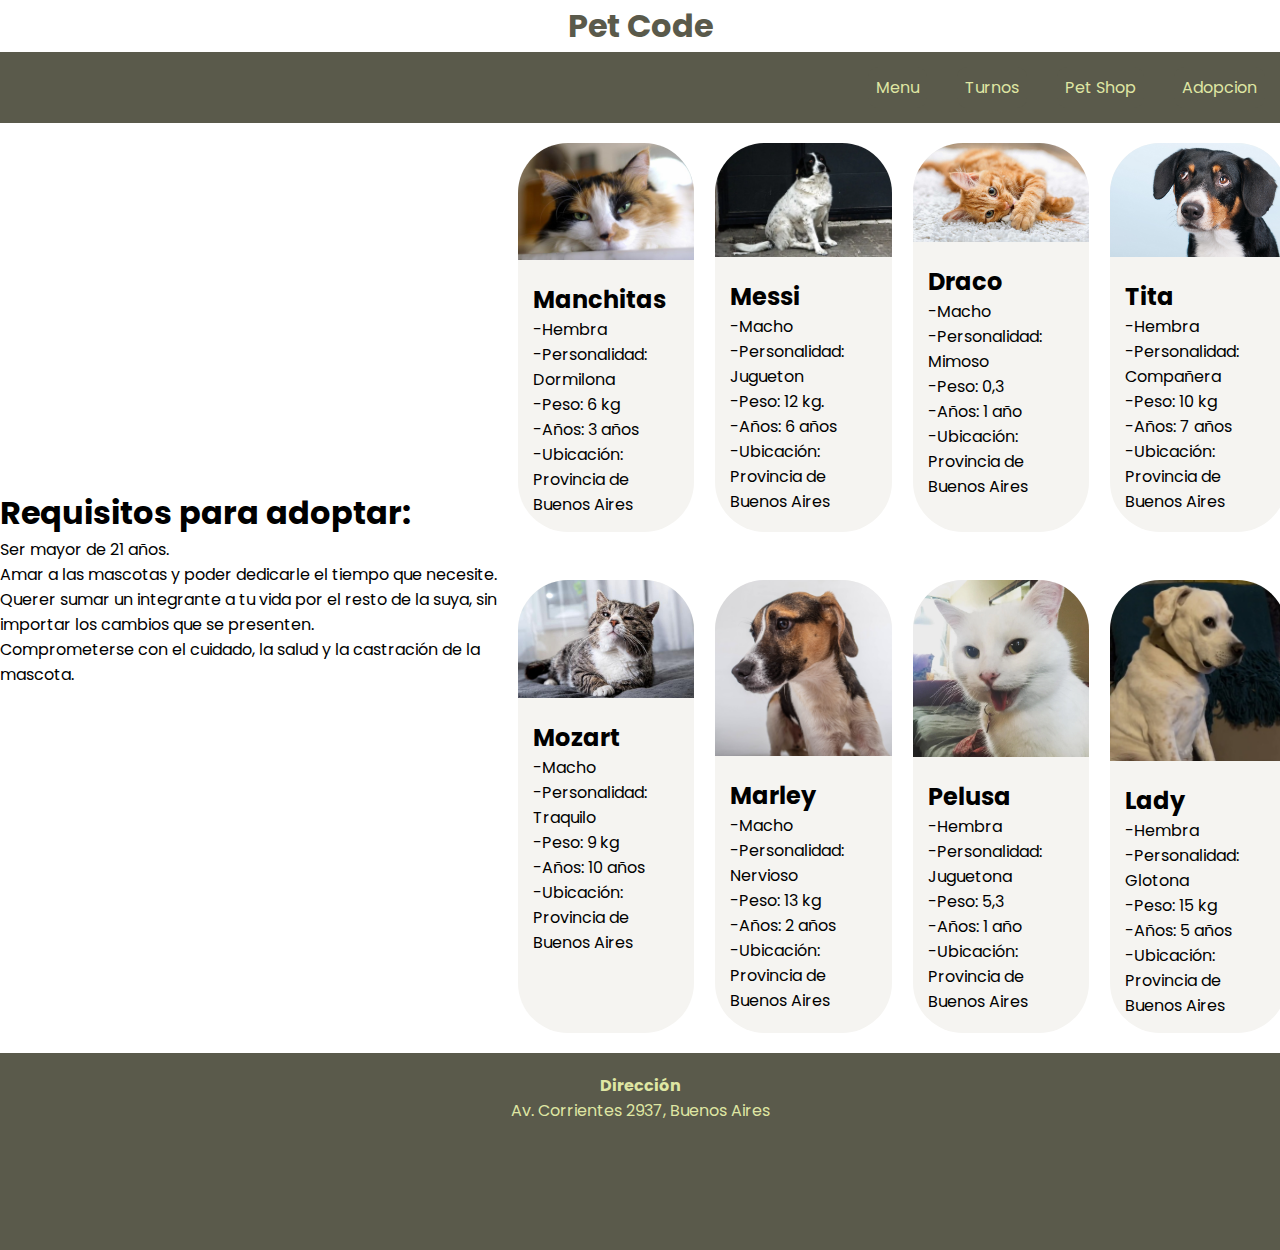
<file: Adopcion.html>
<!DOCTYPE html>
<html lang="es">

<head>
    <meta charset="UTF-8">
    <meta http-equiv="X-UA-Compatible" content="IE=edge">
    <meta name="viewport" content="width=device-width, initial-scale=1.0">
    <link rel="preconnect" href="https://fonts.googleapis.com">
    <link rel="preconnect" href="https://fonts.gstatic.com" crossorigin>
    <link href="https://fonts.googleapis.com/css2?family=Poppins:wght@200&display=swap" rel="stylesheet">
    <link rel="stylesheet" href="./estilo/estilo.css">
    <title>Pet Code</title>
</head>

<body>
    <header>
        <h1>Pet Code</h1>
    </header>

    <nav class="menu">
        <a href="index.html">Menu</a>
        <a href="Turnos.html">Turnos</a>
        <a href="PetShop.html">Pet Shop</a>
        <a href="Adopcion.html">Adopcion</a>
    </nav>

<main>

    <div>
        <h1>Requisitos para adoptar:</h1>
        <ul>
            <li>Ser mayor de 21 años.</li>
            <li>Amar a las mascotas y poder dedicarle el tiempo que necesite.</li>
            <li>Querer sumar un integrante a tu vida por el resto de la suya, sin importar los cambios que se presenten.</li>
            <li>Comprometerse con el cuidado, la salud y la castración de la mascota.</li>
        </ul>
    </div>

    <div class="contenedor">

        <div class="mascota">
            <figure>
                <img src="./fotos/adop/gatatricolor.jpg" alt="">
            </figure>
            <div class="contenido">
                <h2> Manchitas </h2>
            
                    <ul>-Hembra</ul>
                    <ul>-Personalidad: Dormilona</ul>
                    <ul>-Peso: 6 kg</ul>
                    <ul>-Años: 3 años</ul>
                    <ul>-Ubicación: Provincia de Buenos Aires</ul>
            </div>
        </div>
    
        <div class="mascota">
            <figure>
                <img src="./fotos/adop/messi.jpg" alt="">
            </figure>
            <div class="contenido">
                <h2> Messi </h2>
            
                    <ul>-Macho</ul>
                    <ul>-Personalidad: Jugueton</ul>
                    <ul>-Peso: 12 kg.</ul>
                    <ul>-Años: 6 años</ul>
                    <ul>-Ubicación: Provincia de Buenos Aires</ul>
            </div>
        </div>
    
        <div class="mascota">
            <figure>
                <img src="./fotos/adop/gatonaranja.jpg" alt="">
            </figure>
            <div class="contenido">
                <h2> Draco </h2>
            
                    <ul>-Macho</ul>
                    <ul>-Personalidad: Mimoso</ul>
                    <ul>-Peso: 0,3</ul>
                    <ul>-Años: 1 año</ul>
                    <ul>-Ubicación: Provincia de Buenos Aires</ul>
            </div>
        </div>
    
        <div class="mascota">
            <figure>
                <img src="./fotos/adop/daemon.jpg" alt="">
            </figure>
            <div class="contenido">
                <h2> Tita </h2>
            
                    <ul>-Hembra</ul>
                    <ul>-Personalidad: Compañera</ul>
                    <ul>-Peso: 10 kg</ul>
                    <ul>-Años: 7 años</ul>
                    <ul>-Ubicación: Provincia de Buenos Aires</ul>
            </div>
        </div>
    
        <div class="mascota">
            <figure>
                <img src="./fotos/adop/gatoadulto.jpg" alt="">
            </figure>
            <div class="contenido">
                <h2> Mozart </h2>
            
                    <ul>-Macho</ul>
                    <ul>-Personalidad: Traquilo</ul>
                    <ul>-Peso: 9 kg</ul>
                    <ul>-Años: 10 años</ul>
                    <ul>-Ubicación: Provincia de Buenos Aires</ul>
            </div>
        </div>
    
        <div class="mascota">
            <figure>
                <img src="./fotos/adop/marley.png" alt="">
            </figure>
            <div class="contenido">
                <h2> Marley </h2>
            
                    <ul>-Macho</ul>
                    <ul>-Personalidad: Nervioso</ul>
                    <ul>-Peso: 13 kg</ul>
                    <ul>-Años: 2 años</ul>
                    <ul>-Ubicación: Provincia de Buenos Aires</ul>
            </div>
        </div>
    
        <div class="mascota">
            <figure>
                <img src="./fotos/adop/funny.jpg" alt="">
            </figure>
            <div class="contenido">
                <h2> Pelusa </h2>
            
                    <ul>-Hembra</ul>
                    <ul>-Personalidad: Juguetona</ul>
                    <ul>-Peso: 5,3</ul>
                    <ul>-Años: 1 año</ul>
                    <ul>-Ubicación: Provincia de Buenos Aires</ul>
            </div>
        </div>
    
        <div class="mascota">
            <figure>
                <img src="./fotos/adop/blanca.jpg" alt="">
            </figure>
            <div class="contenido">
                <h2> Lady </h2>
            
                    <ul>-Hembra</ul>
                    <ul>-Personalidad: Glotona</ul>
                    <ul>-Peso: 15 kg</ul>
                    <ul>-Años: 5 años</ul>
                    <ul>-Ubicación: Provincia de Buenos Aires</ul>
            </div>
        </div>
    </div>

    </main>

    <footer>
        <nav class="mapacuadro">
            <h4>Dirección</h4>
            <p>Av. Corrientes 2937, Buenos Aires</p>
            <iframe
                src="https://www.google.com/maps/embed?pb=!1m18!1m12!1m3!1d488.168473131593!2d-58.40747904803529!3d-34.60433971098559!2m3!1f0!2f0!3f0!3m2!1i1024!2i768!4f13.1!3m3!1m2!1s0x95bcca8d48d408d5%3A0xd837a6cfdaa8f596!2sAv.%20Corrientes%202937%2C%20C1193%20AAB%2C%20Buenos%20Aires!5e0!3m2!1ses-419!2sar!4v1664846753253!5m2!1ses-419!2sar"
                width="700" height="100" style="border:0;" allowfullscreen="" loading="lazy"
                referrerpolicy="no-referrer-when-downgrade">
            </iframe>
        </nav>
    </footer>

</body>

</html>
</file>
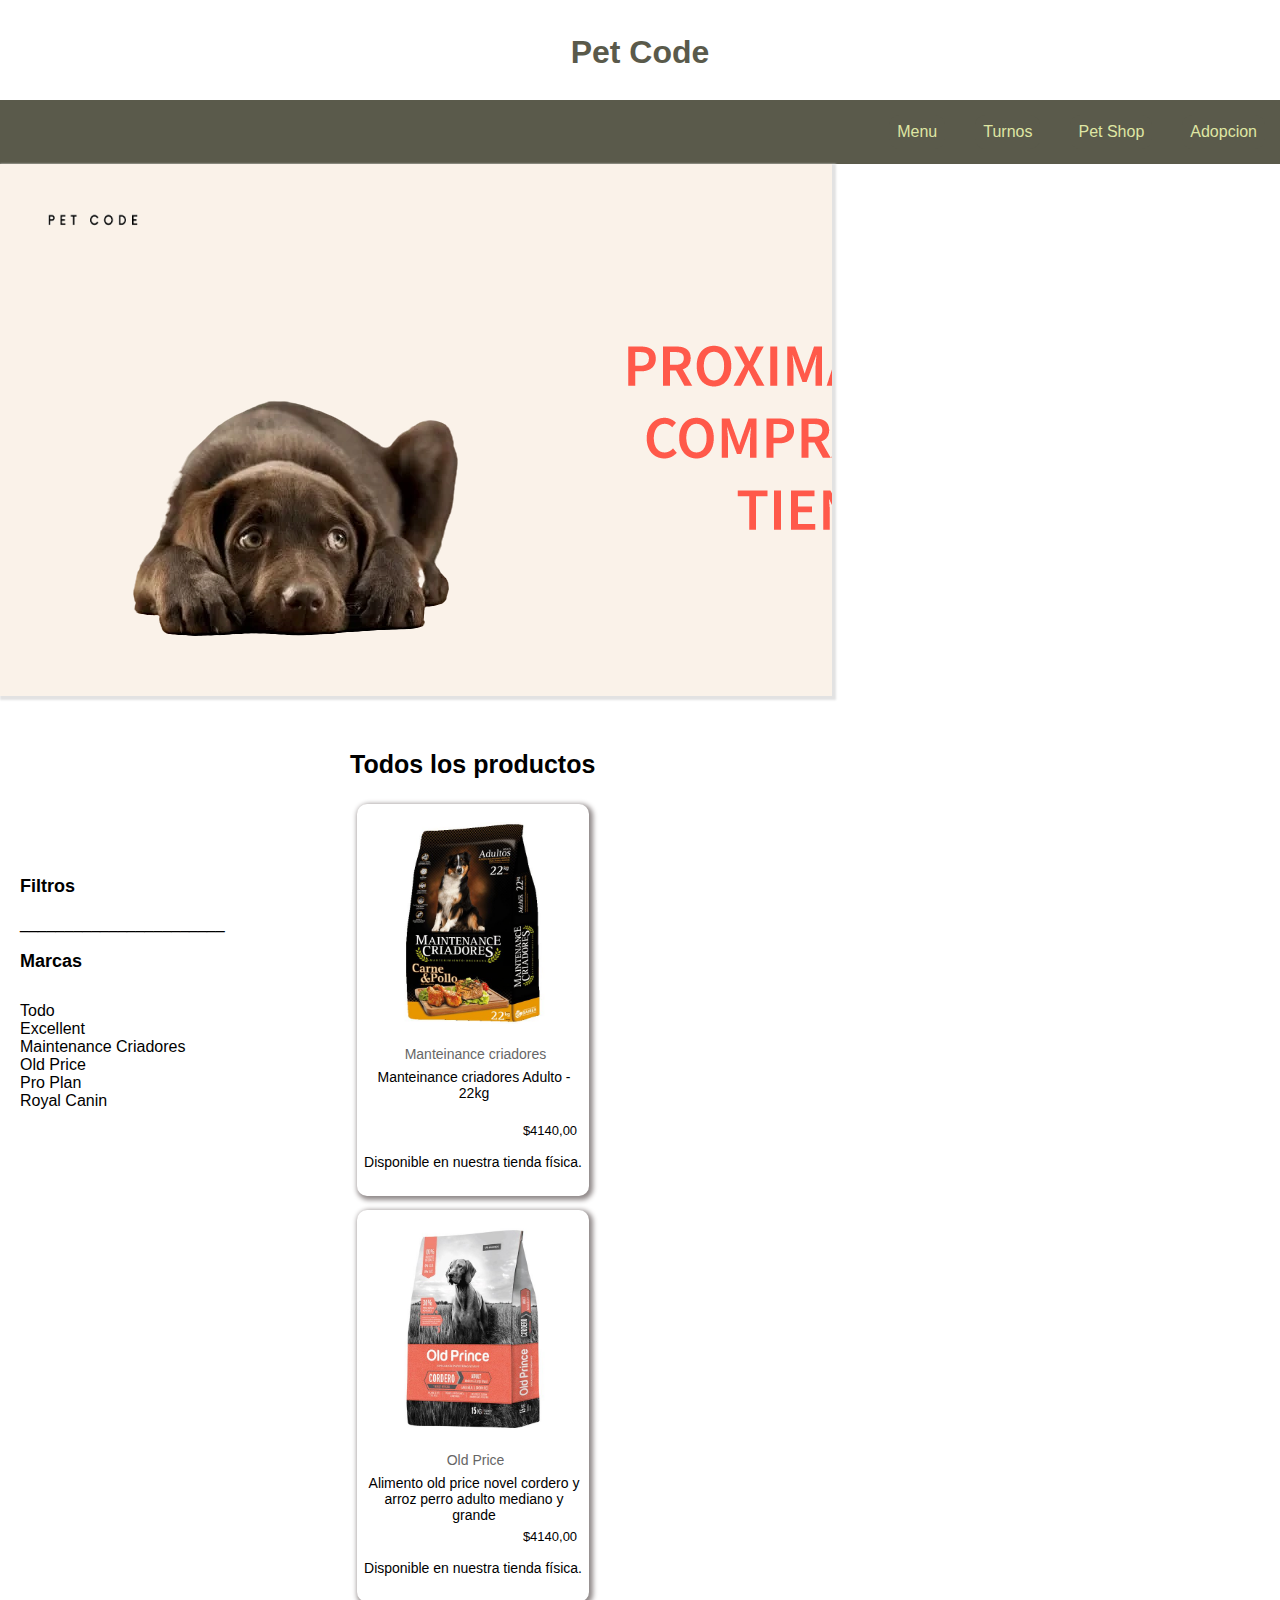
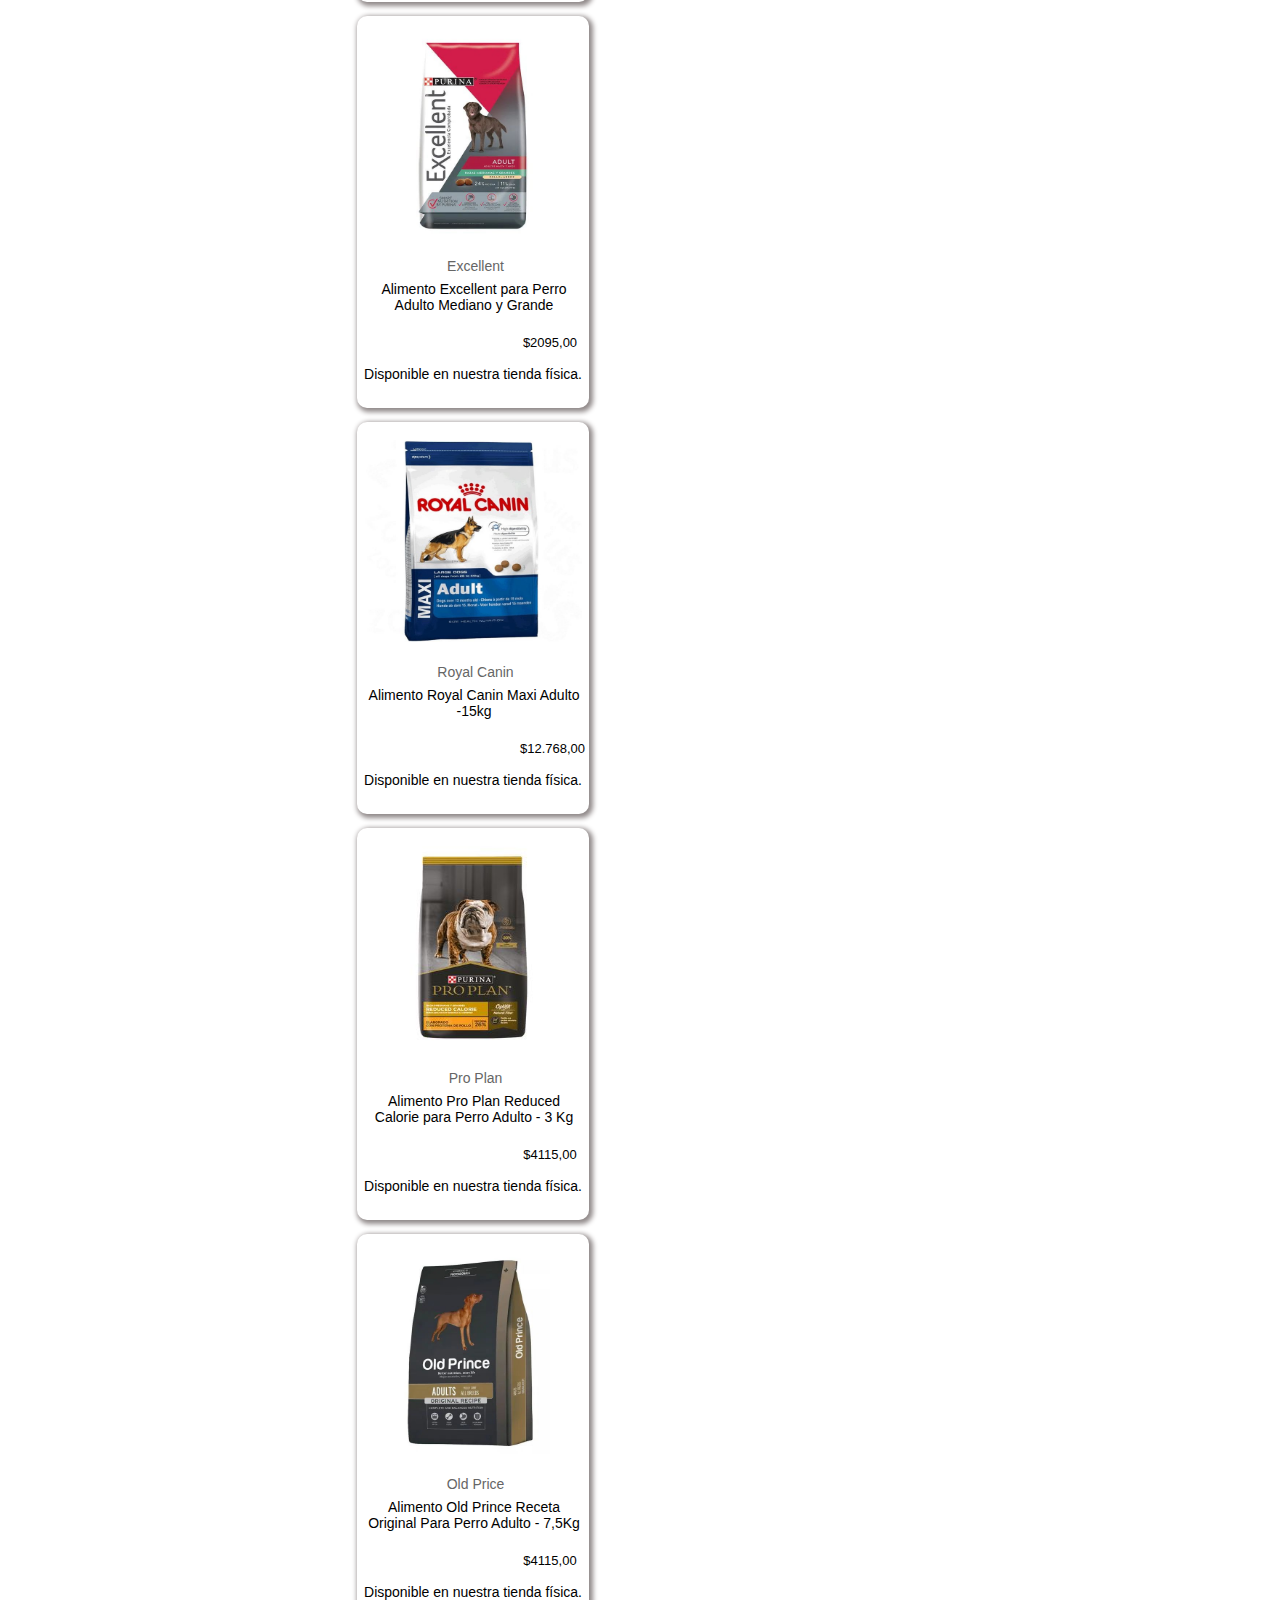
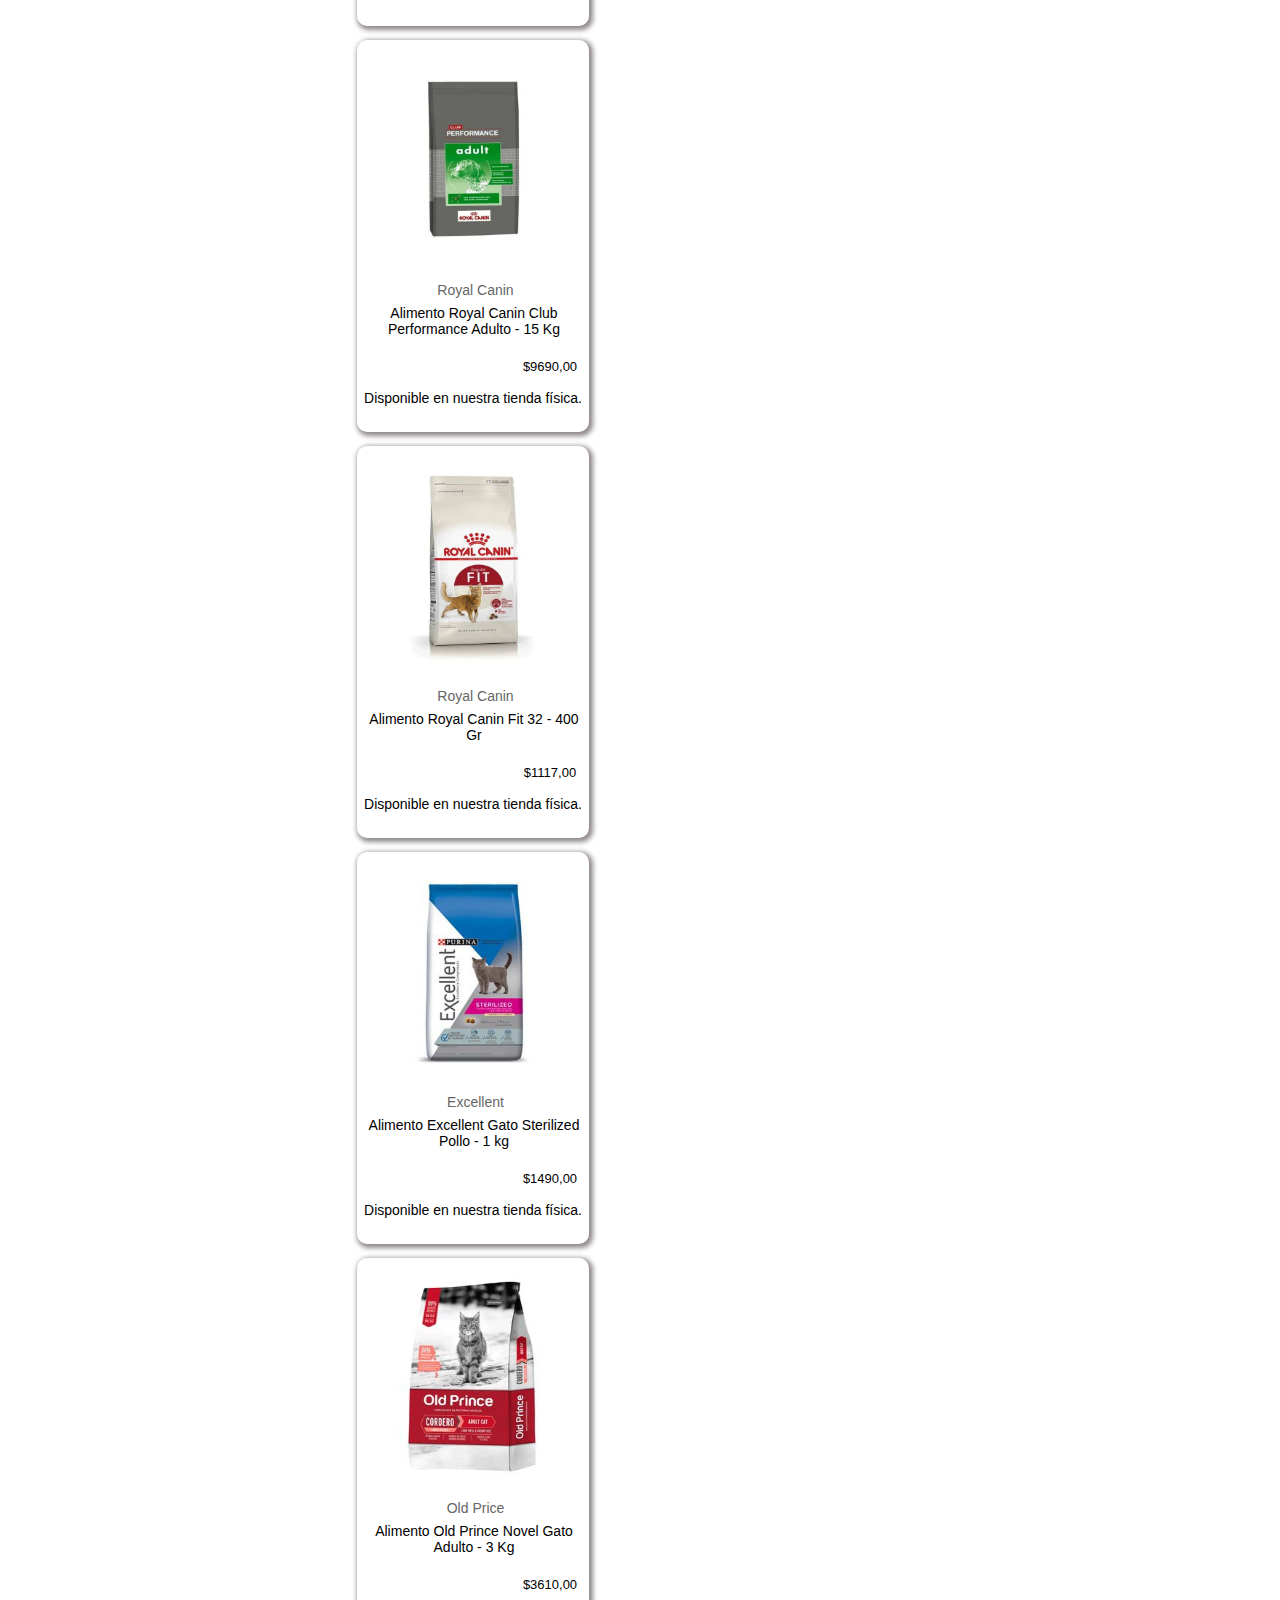
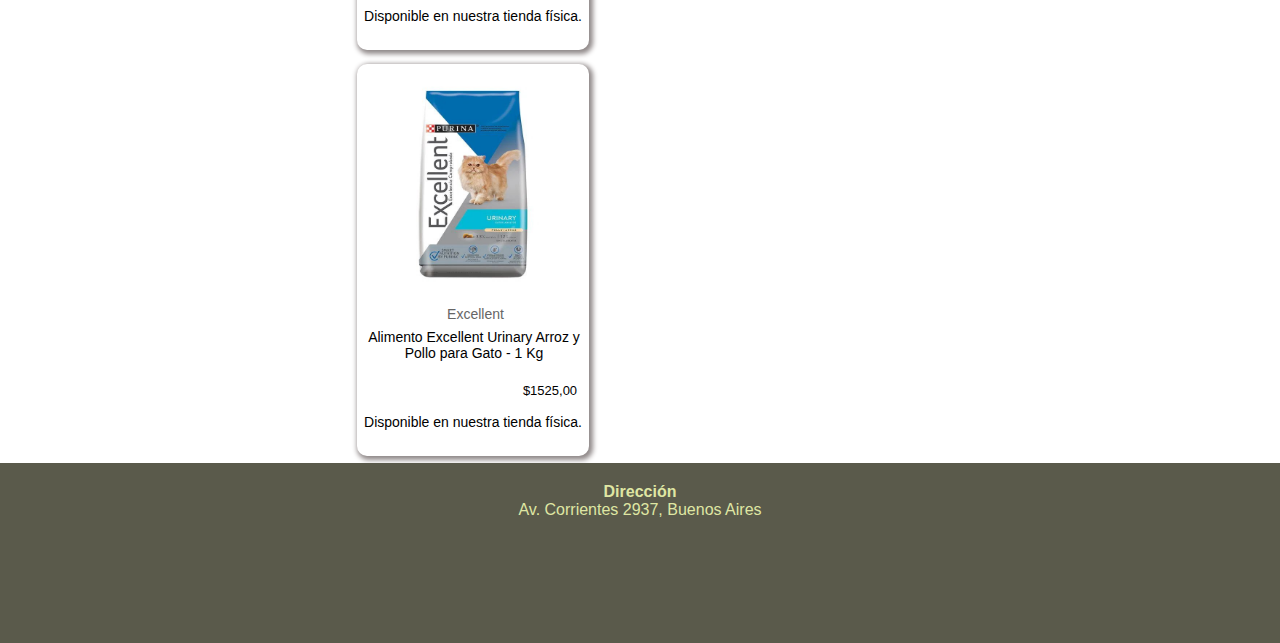
<file: PetShop.html>
<!DOCTYPE html>
<!DOCTYPE html>
<html lang="es">

<head>
    <meta charset="UTF-8">
    <meta http-equiv="X-UA-Compatible" content="IE=edge">
    <meta name="viewport" content="width=device-width, initial-scale=1.0">
    <link rel="shortcut icon" href="./imagenes/Logo PetCode.png" type="image/x-icon">
    <link rel="stylesheet" href="./estilo/estilo.css">
    <script src="./js/jquery-3.6.1.js"></script>
    <script type="text/javascript" src="./js/main.js"></script>
    
    <title>PetShop</title>
</head>

<body id="index-grid">
    <header>
        <h1>Pet Code</h1>
    </header>

    <nav class="menu">
        <a href="index.html">Menu</a>
        <a href="Turnos.html">Turnos</a>
        <a href="PetShop.html">Pet Shop</a>
        <a href="Adopcion.html">Adopcion</a>
    </nav>
    <article>
        <div class="cajacarruselpet" id="cajacarrusel">
            <div class="carruselpet">
                <ul>
                    <li><img src="./fotos/petshop/banner pet.png" alt="" ></li>
                    <li><img src="./fotos/petshop/banner pet1.png" alt="" ></li>
                </ul>
            </div>
    </div>
        <div class="contenedorfiltro" id="contenedorfiltro">
                <p class="filtroP">Filtros</p>
                <br>
                <p>_______________________</p>
                <br>
                <p class="filtroP">Marcas</p>
            <div class="filtros">                
                <div class="category_list">
                    <a href="#" class="category-item" category="all">Todo</a>
                    <a href="#" class="category-item" category="Excellent">Excellent </a>
                    <a href="#" class="category-item" category="ManteinanceCriadores">Maintenance Criadores </a>
                    <a href="#" class="category-item" category="OldPrice">Old Price </a>
                    <a href="#" class="category-item" category="ProPlan">Pro Plan </a>
                    <a href="#" class="category-item" category="RoyalCanin">Royal Canin </a>
                </div>
            </div>
        </div>

            <h2 class="todoslosproductos">Todos los productos</h2>
            <br>
        <div class="secciónalimentos" id="secciónalimentos">
            <div class="divrecuadro1">
                <div class="product-item" category="ManteinanceCriadores">
                    <br>
                    <img class="Maintenance" src="./fotos/petshop/PHOTO-2022-09-08-15-39-25 2.jpg" width="218px" height="202px"/>
                    <br>
                    <br>
                    <div class="cajamarca">
                        <p class="marca">Manteinance criadores</p>
                    </div>
                    <div class="cajadescripción">
                        <p class="descripcion">Manteinance criadores Adulto - 22kg</p>
                    </div>
                    <div class="cajaprecio">
                    <p class="precio">$4140,00</p>
                    </div>
                    <div class="btn-center">
                        <p class="disponibilidad">Disponible en nuestra tienda física.</p>
                    </div>
                </div>
                <div class="product-item" category="OldPrice">
                    <br>
                    <img class="Old Price" src="./fotos/petshop/PHOTO-2022-09-08-15-39-25.jpg" width="218px" height="202px"/>
                    <br>
                    <br>
                    <div class="cajamarca">
                        <p class="marca">Old Price</p>
                    </div>
                    
                    <div class="cajadescripción">
                        <p class="descripcion">Alimento old price novel cordero y arroz perro adulto mediano y grande</p>
                    </div>
                    <div class="cajaprecio">
                        <p class="precio">$4140,00</p>
                    </div>
                    
                    <div class="btn-center">
                        <p class="disponibilidad">Disponible en nuestra tienda física.</p>
                    </div>
                </div>
                <div class="product-item" category="Excellent">
                    <br>
                    <img class="Excellent" src="./fotos/petshop/PHOTO-2022-09-08-15-39-26 2.jpg" width="218px" height="202px"/>
                    <br>
                    <br>
                    <div class="cajamarca">
                        <p class="marca">Excellent</p>
                    </div>
                    
                    <div class="cajadescripción">
                        <p class="descripcion">Alimento Excellent para Perro Adulto Mediano y Grande</p>
                    </div>
                    <div class="cajaprecio">
                    <p class="precio">$2095,00</p>
                    </div>
                    <div class="btn-center">
                        <p class="disponibilidad">Disponible en nuestra tienda física.</p>
                    </div>
                </div>
                <div class="product-item" category="RoyalCanin">
                    <br>
                    <img class="RoyalCanin" src="./fotos/petshop/PHOTO-2022-09-08-15-39-26.jpg" width="218px" height="202px"/>
                    <br>
                    <br>
                    <div class="cajamarca">
                        <p class="marca">Royal Canin</p>
                    </div>
                    
                    <div class="cajadescripción">
                        <p class="descripcion">Alimento Royal Canin Maxi Adulto -15kg</p>
                    </div>
                    <div class="cajaprecio">
                    <p class="precio">$12.768,00</p>
                    </div>
                    <div class="btn-center">
                        <p class="disponibilidad">Disponible en nuestra tienda física.</p>
                    </div>
                </div>
            </div>
            <br>
            <div class="divrecuadro2" category="ProPlan">
                <div class="product-item">
                    <br>
                    <img class="Old Price" src="./fotos/petshop/PHOTO-2022-09-08-15-39-27 2.jpg" width="218px" height="202px"/>
                    <br>
                    <br>
                    <div class="cajamarca">
                        <p class="marca">Pro Plan</p>
                    </div>
                    
                    <div class="cajadescripción">
                        <p class="descripcion">Alimento Pro Plan Reduced Calorie para Perro Adulto - 3 Kg</p>
                    </div>
                    <div class="cajaprecio">
                    <p class="precio">$4115,00</p>
                    </div>
                    <div class="btn-center">
                        <p class="disponibilidad">Disponible en nuestra tienda física.</p>
                    </div>
                </div>
 
                <div class="product-item" category="OldPrice">
                    <br>
                    <img class="Old Price" src="./fotos/petshop/PHOTO-2022-09-08-15-39-27.jpg" width="218px" height="202px"/>
                    <br>
                    <br>
                    <div class="cajamarca">
                        <p class="marca">Old Price</p>
                    </div>
                    <div class="cajadescripción">
                        <p class="descripcion">Alimento Old Prince Receta Original Para Perro Adulto - 7,5Kg</p>
                    </div>
                    <div class="cajaprecio">
                    <p class="precio">$4115,00</p>
                    </div>
                    <div class="btn-center">
                        <p class="disponibilidad">Disponible en nuestra tienda física.</p>
                    </div>
                </div>
                <div class="product-item" category="RoyalCanin">
                    <br>
                    <img class="RoyalCanin" src="./fotos/petshop/PHOTO-2022-09-08-15-39-29.jpg" width="218px" height="202px"/>
                    <br>
                    <br>
                    <div class="cajamarca">
                        <p class="marca">Royal Canin</p>
                    </div>
                    <div class="cajadescripción">
                        <p class="descripcion">Alimento Royal Canin Club Performance Adulto - 15 Kg</p>
                    </div>
                    <div class="cajaprecio">
                    <p class="precio">$9690,00</p>
                    </div>
                    <div class="btn-center">
                        <p class="disponibilidad">Disponible en nuestra tienda física.</p>
                    </div>
                </div>
            <div class="product-item" category="RoyalCanin">
                <br>
                <img class="RoyalCanin" src="./fotos/petshop/PHOTO-2022-09-08-15-48-58 2.jpg " width="218px" height="202px"/>
                <br>
                <br>
                <div class="cajamarca">
                    <p class="marca">Royal Canin</p>
                </div>
                <div class="cajadescripción">
                    <p class="descripcion">Alimento Royal Canin Fit 32 - 400 Gr</p>
                </div>
                <div class="cajaprecio">
                    <p class="precio">$1117,00</p>
                </div>
                <div class="btn-center">
                    <p class="disponibilidad">Disponible en nuestra tienda física.</p>
                </div>
            </div>
        </div>
        <br>
            <div class="divrecuadro3">
                <div class="product-item" category="Excellent">
                    <br>
                    <img class="Excellent" src="./fotos/petshop/PHOTO-2022-09-08-15-48-58.jpg" width="218px" height="202px"/>
                    <br>
                    <br>
                    <div class="cajamarca">
                        <p class="marca">Excellent</p>
                    </div>
                    <div class="cajadescripción">
                        <p class="descripcion">Alimento Excellent Gato Sterilized Pollo - 1 kg</p>  
                    </div>
                    <div class="cajaprecio">
                        <p class="precio">$1490,00</p>
                    </div>
                    <div class="btn-center">
                        <p class="disponibilidad">Disponible en nuestra tienda física.</p>
                    </div>
                </div>
                <div class="product-item" category="OldPrice">
                    <br>
                    <img class="Old Price" src="./fotos/petshop/PHOTO-2022-09-08-15-49-01.jpg" width="218px" height="202px"/>
                    <br>
                    <br>
                    <div class="cajamarca">
                        <p class="marca">Old Price</p>
                    </div>
                    <div class="cajadescripción">
                        <p class="descripcion">Alimento Old Prince Novel Gato Adulto - 3 Kg</p>
                    </div>
                    <div class="cajaprecio">
                        <p class="precio">$3610,00</p>
                    </div>
                    <div class="btn-center">
                        <p class="disponibilidad">Disponible en nuestra tienda física.</p>
                    </div>
                </div>
                <div class="product-item" category="Excellent">
                    <br>
                    <img class="Excellent" src="./fotos/petshop/PHOTO-2022-09-08-15-49-03.jpg" width="218px" height="202px"/>
                    <br>
                    <br>
                    <div class="cajamarca">
                        <p class="marca">Excellent</p>
                    </div>
                    <div class="cajadescripción">
                        <p class="descripcion">Alimento Excellent Urinary Arroz y Pollo para Gato - 1 Kg</p>
                    </div>
                    <div class="cajaprecio">
                        <p class="precio">$1525,00</p>
                    </div>
                    <div class="btn-center">
                        <p class="disponibilidad">Disponible en nuestra tienda física.</p>
                    </div>
                </div>
    
            </div>
            </div>
        </div>
    </article>

    <footer>
        <nav class="mapacuadro">
            <h4>Dirección</h4>
            <p>Av. Corrientes 2937, Buenos Aires</p>
            <iframe
                src="https://www.google.com/maps/embed?pb=!1m18!1m12!1m3!1d488.168473131593!2d-58.40747904803529!3d-34.60433971098559!2m3!1f0!2f0!3f0!3m2!1i1024!2i768!4f13.1!3m3!1m2!1s0x95bcca8d48d408d5%3A0xd837a6cfdaa8f596!2sAv.%20Corrientes%202937%2C%20C1193%20AAB%2C%20Buenos%20Aires!5e0!3m2!1ses-419!2sar!4v1664846753253!5m2!1ses-419!2sar"
                width="700" height="100" style="border:0;" allowfullscreen="" loading="lazy"
                referrerpolicy="no-referrer-when-downgrade">
            </iframe>
        </nav>
    </footer>
</body>

</html>
</file>
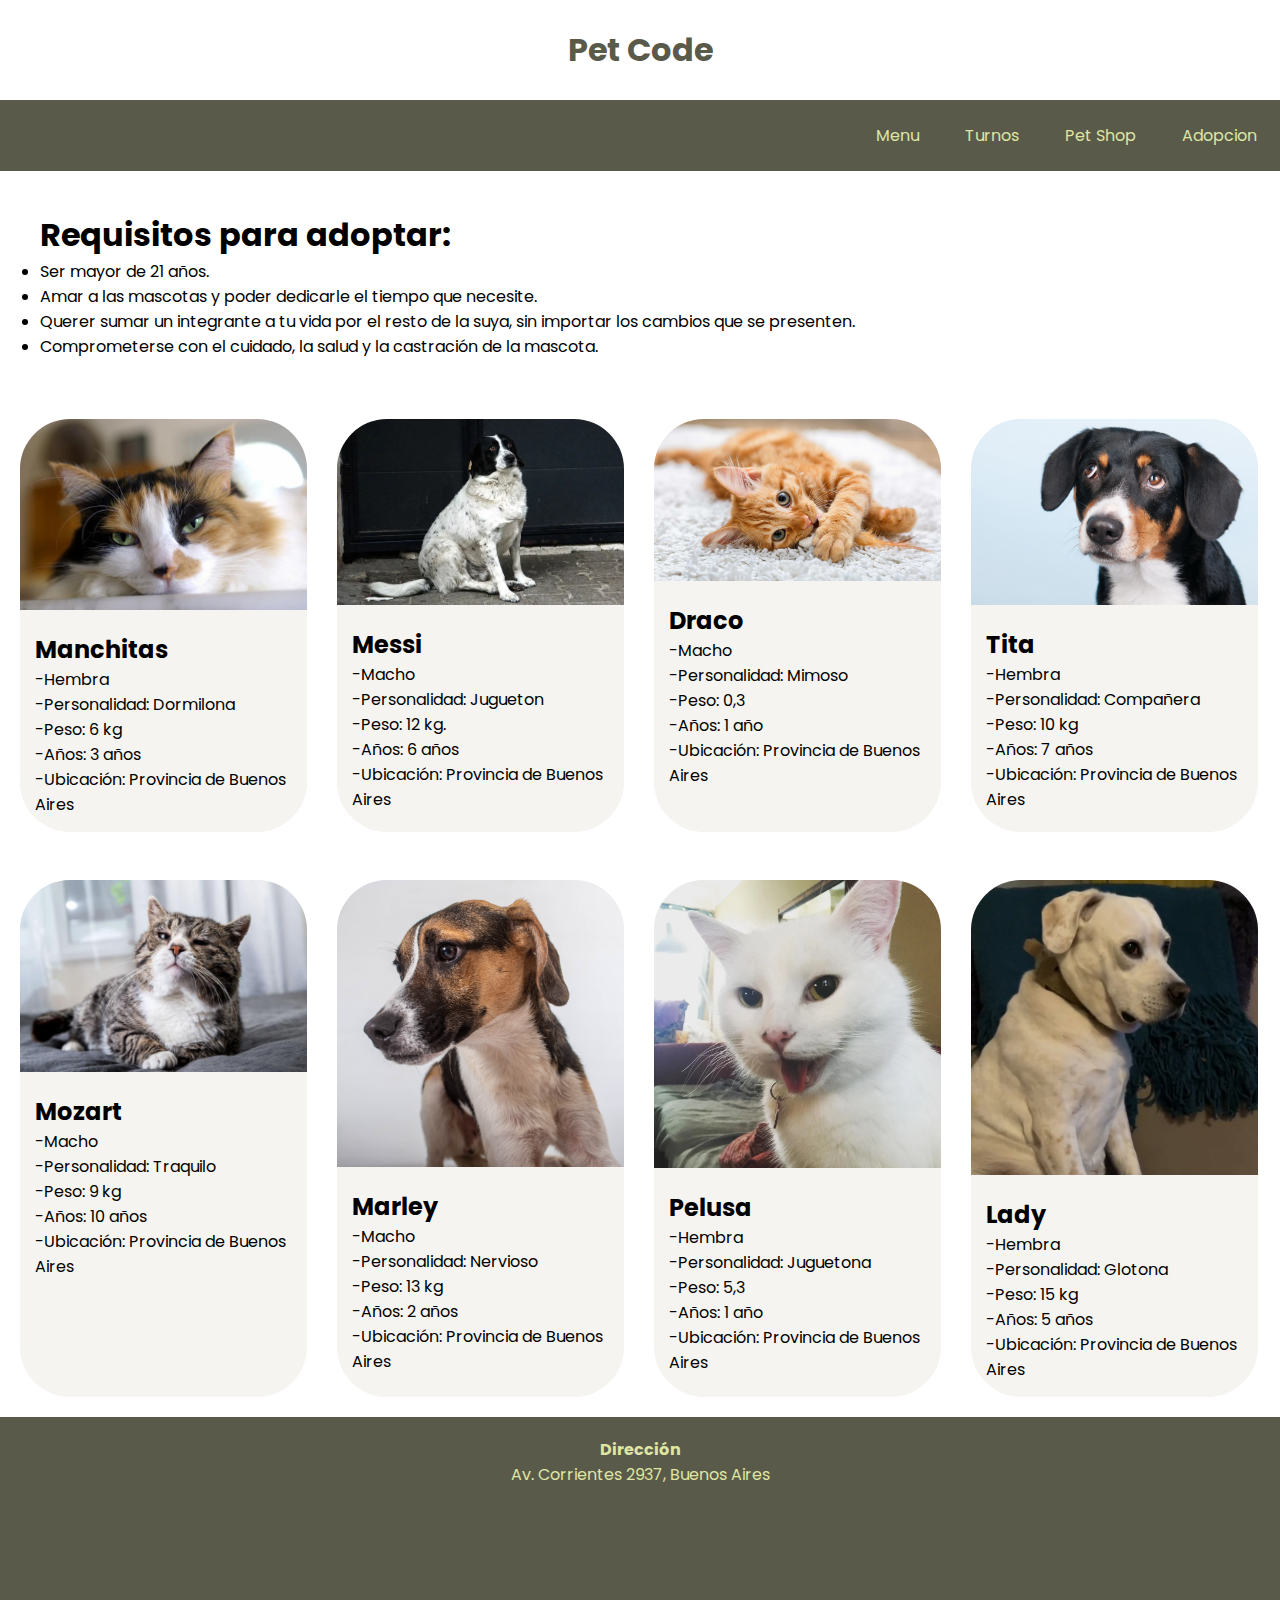
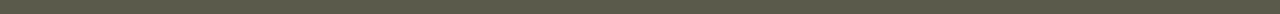
<file: Pet Shop/Adopcion.html>
<!DOCTYPE html>
<html lang="es">

<head>
    <meta charset="UTF-8">
    <meta http-equiv="X-UA-Compatible" content="IE=edge">
    <meta name="viewport" content="width=device-width, initial-scale=1.0">
    <link rel="stylesheet" href="./estilo/estilo.css">
    <link rel="preconnect" href="https://fonts.googleapis.com">
    <link rel="preconnect" href="https://fonts.gstatic.com" crossorigin>
    <link href="https://fonts.googleapis.com/css2?family=Poppins:wght@200&display=swap" rel="stylesheet">
    <title>Pet Code</title>
    <link rel="icon" href="./iconos/nariztransparente.png">
</head>

<body id="adopcion-grid">
    <script src="./Javascript/header.js"></script>

    <main id="adopcion-main">

        <div id="adopcion-texto">
            <h1>Requisitos para adoptar:</h1>
            <ul>
                <li>Ser mayor de 21 años.</li>
                <li>Amar a las mascotas y poder dedicarle el tiempo que necesite.</li>
                <li>Querer sumar un integrante a tu vida por el resto de la suya, sin importar los cambios que se
                    presenten.</li>
                <li>Comprometerse con el cuidado, la salud y la castración de la mascota.</li>
            </ul>
        </div>

        <div class="contenedor">

            <div class="mascota">
                <figure>
                    <img src="./fotos/adop/gatatricolor.jpg" alt="">
                </figure>
                <div class="contenido">
                    <h2> Manchitas </h2>

                    <ul>-Hembra</ul>
                    <ul>-Personalidad: Dormilona</ul>
                    <ul>-Peso: 6 kg</ul>
                    <ul>-Años: 3 años</ul>
                    <ul>-Ubicación: Provincia de Buenos Aires</ul>
                </div>
            </div>

            <div class="mascota">
                <figure>
                    <img src="./fotos/adop/messi.jpg" alt="">
                </figure>
                <div class="contenido">
                    <h2> Messi </h2>

                    <ul>-Macho</ul>
                    <ul>-Personalidad: Jugueton</ul>
                    <ul>-Peso: 12 kg.</ul>
                    <ul>-Años: 6 años</ul>
                    <ul>-Ubicación: Provincia de Buenos Aires</ul>
                </div>
            </div>

            <div class="mascota">
                <figure>
                    <img src="./fotos/adop/gatonaranja.jpg" alt="">
                </figure>
                <div class="contenido">
                    <h2> Draco </h2>

                    <ul>-Macho</ul>
                    <ul>-Personalidad: Mimoso</ul>
                    <ul>-Peso: 0,3</ul>
                    <ul>-Años: 1 año</ul>
                    <ul>-Ubicación: Provincia de Buenos Aires</ul>
                </div>
            </div>

            <div class="mascota">
                <figure>
                    <img src="./fotos/adop/daemon.jpg" alt="">
                </figure>
                <div class="contenido">
                    <h2> Tita </h2>

                    <ul>-Hembra</ul>
                    <ul>-Personalidad: Compañera</ul>
                    <ul>-Peso: 10 kg</ul>
                    <ul>-Años: 7 años</ul>
                    <ul>-Ubicación: Provincia de Buenos Aires</ul>
                </div>
            </div>

            <div class="mascota">
                <figure>
                    <img src="./fotos/adop/gatoadulto.jpg" alt="">
                </figure>
                <div class="contenido">
                    <h2> Mozart </h2>

                    <ul>-Macho</ul>
                    <ul>-Personalidad: Traquilo</ul>
                    <ul>-Peso: 9 kg</ul>
                    <ul>-Años: 10 años</ul>
                    <ul>-Ubicación: Provincia de Buenos Aires</ul>
                </div>
            </div>

            <div class="mascota">
                <figure>
                    <img src="./fotos/adop/marley.png" alt="">
                </figure>
                <div class="contenido">
                    <h2> Marley </h2>

                    <ul>-Macho</ul>
                    <ul>-Personalidad: Nervioso</ul>
                    <ul>-Peso: 13 kg</ul>
                    <ul>-Años: 2 años</ul>
                    <ul>-Ubicación: Provincia de Buenos Aires</ul>
                </div>
            </div>

            <div class="mascota">
                <figure>
                    <img src="./fotos/adop/funny.jpg" alt="">
                </figure>
                <div class="contenido">
                    <h2> Pelusa </h2>

                    <ul>-Hembra</ul>
                    <ul>-Personalidad: Juguetona</ul>
                    <ul>-Peso: 5,3</ul>
                    <ul>-Años: 1 año</ul>
                    <ul>-Ubicación: Provincia de Buenos Aires</ul>
                </div>
            </div>

            <div class="mascota">
                <figure>
                    <img src="./fotos/adop/blanca.jpg" alt="">
                </figure>
                <div class="contenido">
                    <h2> Lady </h2>

                    <ul>-Hembra</ul>
                    <ul>-Personalidad: Glotona</ul>
                    <ul>-Peso: 15 kg</ul>
                    <ul>-Años: 5 años</ul>
                    <ul>-Ubicación: Provincia de Buenos Aires</ul>
                </div>
            </div>
        </div>

    </main>

    <script src="./Javascript/footer.js"></script>
</body>

</html>
</file>
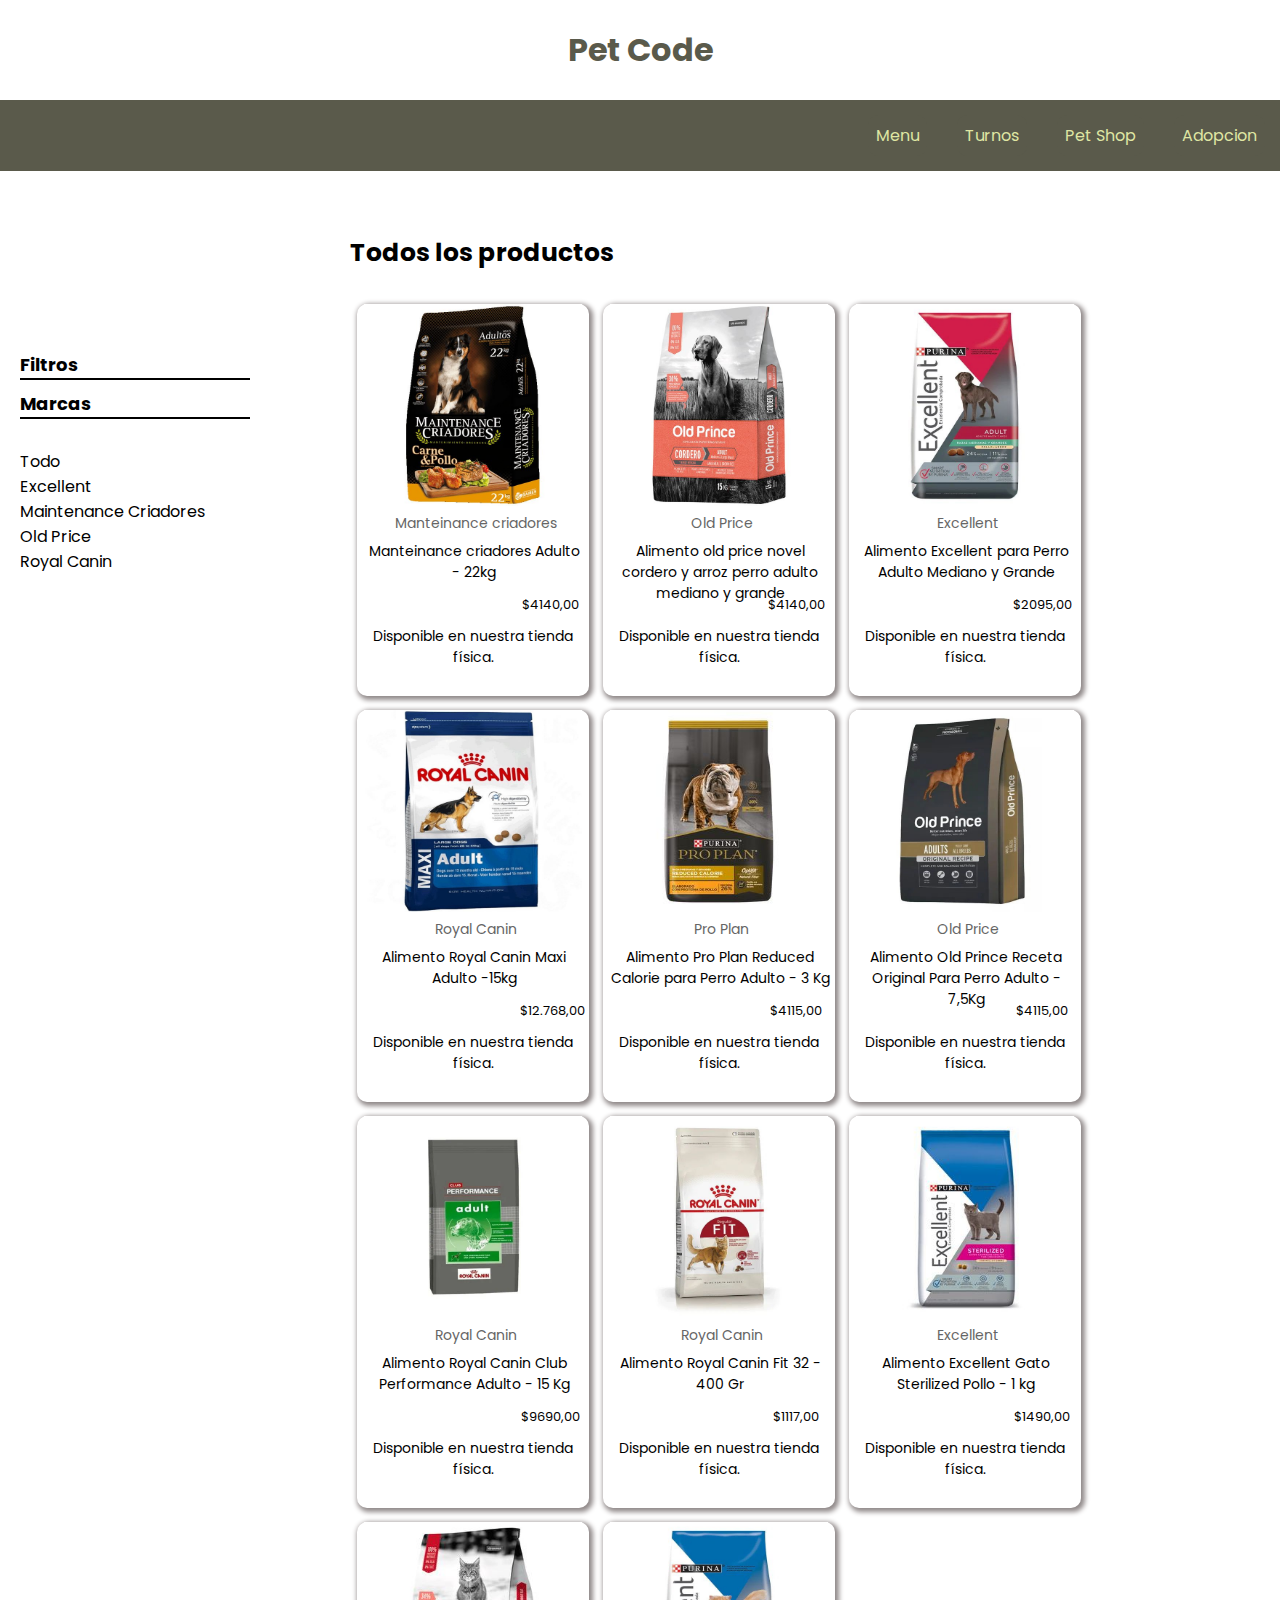
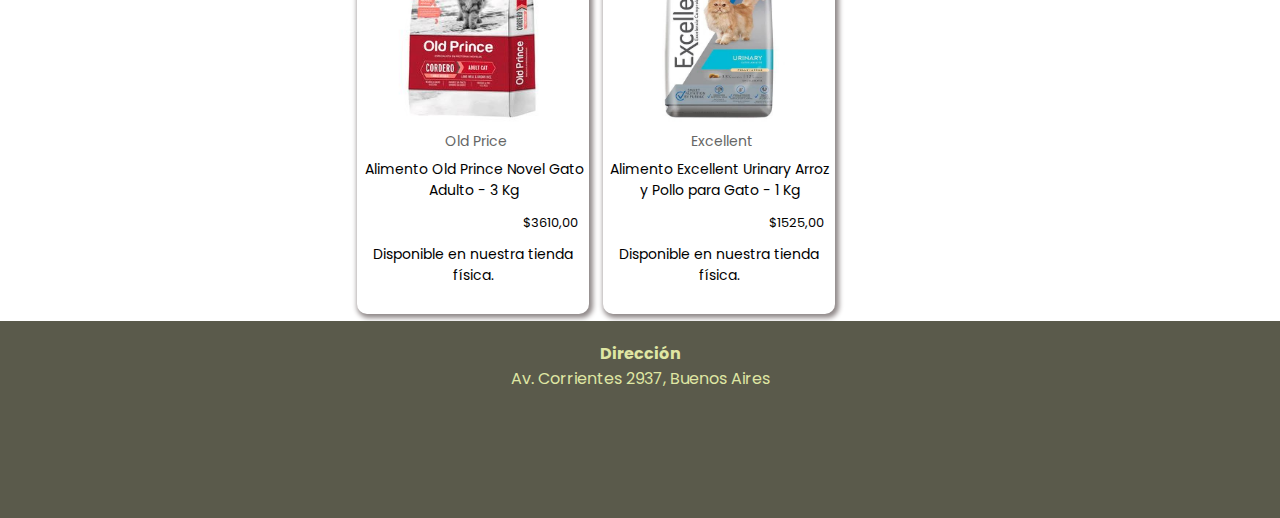
<file: Pet Shop/PetShop.html>
<!DOCTYPE html>
<html lang="es">

<head>
    <meta charset="UTF-8">
    <meta http-equiv="X-UA-Compatible" content="IE=edge">
    <meta name="viewport" content="width=device-width, initial-scale=1.0">
    <link rel="shortcut icon" href="./imagenes/Logo PetCode.png" type="image/x-icon">
    <link rel="stylesheet" href="./estilo/estilo.css">
    <script src="./Javascript/jquery-3.6.1.js"></script>
    <script type="text/javascript" src="./Javascript/main.js"></script>
    <link rel="preconnect" href="https://fonts.googleapis.com">
    <link rel="preconnect" href="https://fonts.gstatic.com" crossorigin>
    <link href="https://fonts.googleapis.com/css2?family=Poppins:wght@200&display=swap" rel="stylesheet">
    <title>PetShop</title>
</head>

<body id="pet-grid">

    <script src="./Javascript/header.js"></script>

    <article id="pet-main">
        <div class="contenedorfiltro" id="contenedorfiltro">
            <p class="filtroP">Filtros</p>
            <p class="filtroP">Marcas</p>
            <div class="filtros">
                <div class="category_list">
                    <a href="#" class="category-item" category="all">Todo</a>
                    <a href="#" class="category-item" category="Excellent">Excellent </a>
                    <a href="#" class="category-item" category="ManteinanceCriadores">Maintenance Criadores </a>
                    <a href="#" class="category-item" category="OldPrice">Old Price </a>
                    <a href="#" class="category-item" category="RoyalCanin">Royal Canin </a>
                </div>
            </div>
        </div>

        <h2 class="todoslosproductos">Todos los productos</h2>
        <br>
        <div class="secciónalimentos" id="secciónalimentos">
            <div class="product-item" category="ManteinanceCriadores">
                <img class="Maintenance" src="./fotos/petshop/PHOTO-2022-09-08-15-39-25 2.jpg" width="218px"
                    height="202px" />
                <div class="cajamarca">
                    <p class="marca">Manteinance criadores</p>
                </div>
                <div class="cajadescripción">
                    <p class="descripcion">Manteinance criadores Adulto - 22kg</p>
                </div>
                <div class="cajaprecio">
                    <p class="precio">$4140,00</p>
                </div>
                <div class="btn-center">
                    <p class="disponibilidad">Disponible en nuestra tienda física.</p>
                </div>
            </div>

            <div class="product-item" category="OldPrice">
                <img class="Old Price" src="./fotos/petshop/PHOTO-2022-09-08-15-39-25.jpg" width="218px"
                    height="202px" />
                <div class="cajamarca">
                    <p class="marca">Old Price</p>
                </div>
                <div class="cajadescripción">
                    <p class="descripcion">Alimento old price novel cordero y arroz perro adulto mediano y grande
                    </p>
                </div>
                <div class="cajaprecio">
                    <p class="precio">$4140,00</p>
                </div>
                <div class="btn-center">
                    <p class="disponibilidad">Disponible en nuestra tienda física.</p>
                </div>
            </div>

            <div class="product-item" category="Excellent">
                <img class="Excellent" src="./fotos/petshop/PHOTO-2022-09-08-15-39-26 2.jpg" width="218px"
                    height="202px" />
                <div class="cajamarca">
                    <p class="marca">Excellent</p>
                </div>
                <div class="cajadescripción">
                    <p class="descripcion">Alimento Excellent para Perro Adulto Mediano y Grande</p>
                </div>
                <div class="cajaprecio">
                    <p class="precio">$2095,00</p>
                </div>
                <div class="btn-center">
                    <p class="disponibilidad">Disponible en nuestra tienda física.</p>
                </div>
            </div>

            <div class="product-item" category="RoyalCanin">
                <img class="RoyalCanin" src="./fotos/petshop/PHOTO-2022-09-08-15-39-26.jpg" width="218px"
                    height="202px" />
                <div class="cajamarca">
                    <p class="marca">Royal Canin</p>
                </div>
                <div class="cajadescripción">
                    <p class="descripcion">Alimento Royal Canin Maxi Adulto -15kg</p>
                </div>
                <div class="cajaprecio">
                    <p class="precio">$12.768,00</p>
                </div>
                <div class="btn-center">
                    <p class="disponibilidad">Disponible en nuestra tienda física.</p>
                </div>
            </div>

            <div class="product-item">
                <img class="Old Price" src="./fotos/petshop/PHOTO-2022-09-08-15-39-27 2.jpg" width="218px"
                    height="202px" />
                <div class="cajamarca">
                    <p class="marca">Pro Plan</p>
                </div>
                <div class="cajadescripción">
                    <p class="descripcion">Alimento Pro Plan Reduced Calorie para Perro Adulto - 3 Kg</p>
                </div>
                <div class="cajaprecio">
                    <p class="precio">$4115,00</p>
                </div>
                <div class="btn-center">
                    <p class="disponibilidad">Disponible en nuestra tienda física.</p>
                </div>
            </div>

            <div class="product-item" category="OldPrice">
                <img class="Old Price" src="./fotos/petshop/PHOTO-2022-09-08-15-39-27.jpg" width="218px"
                    height="202px" />
                <div class="cajamarca">
                    <p class="marca">Old Price</p>
                </div>
                <div class="cajadescripción">
                    <p class="descripcion">Alimento Old Prince Receta Original Para Perro Adulto - 7,5Kg</p>
                </div>
                <div class="cajaprecio">
                    <p class="precio">$4115,00</p>
                </div>
                <div class="btn-center">
                    <p class="disponibilidad">Disponible en nuestra tienda física.</p>
                </div>
            </div>

            <div class="product-item" category="RoyalCanin">
                <img class="RoyalCanin" src="./fotos/petshop/PHOTO-2022-09-08-15-39-29.jpg" width="218px"
                    height="202px" />
                <div class="cajamarca">
                    <p class="marca">Royal Canin</p>
                </div>
                <div class="cajadescripción">
                    <p class="descripcion">Alimento Royal Canin Club Performance Adulto - 15 Kg</p>
                </div>
                <div class="cajaprecio">
                    <p class="precio">$9690,00</p>
                </div>
                <div class="btn-center">
                    <p class="disponibilidad">Disponible en nuestra tienda física.</p>
                </div>
            </div>

            <div class="product-item" category="RoyalCanin">
                <img class="RoyalCanin" src="./fotos/petshop/PHOTO-2022-09-08-15-48-58 2.jpg " width="218px"
                    height="202px" />
                <div class="cajamarca">
                    <p class="marca">Royal Canin</p>
                </div>
                <div class="cajadescripción">
                    <p class="descripcion">Alimento Royal Canin Fit 32 - 400 Gr</p>
                </div>
                <div class="cajaprecio">
                    <p class="precio">$1117,00</p>
                </div>
                <div class="btn-center">
                    <p class="disponibilidad">Disponible en nuestra tienda física.</p>
                </div>
            </div>

            <div class="product-item" category="Excellent">
                <img class="Excellent" src="./fotos/petshop/PHOTO-2022-09-08-15-48-58.jpg" width="218px"
                    height="202px" />
                <div class="cajamarca">
                    <p class="marca">Excellent</p>
                </div>
                <div class="cajadescripción">
                    <p class="descripcion">Alimento Excellent Gato Sterilized Pollo - 1 kg</p>
                </div>
                <div class="cajaprecio">
                    <p class="precio">$1490,00</p>
                </div>
                <div class="btn-center">
                    <p class="disponibilidad">Disponible en nuestra tienda física.</p>
                </div>
            </div>

            <div class="product-item" category="OldPrice">
                <img class="Old Price" src="./fotos/petshop/PHOTO-2022-09-08-15-49-01.jpg" width="218px"
                    height="202px" />
                <div class="cajamarca">
                    <p class="marca">Old Price</p>
                </div>
                <div class="cajadescripción">
                    <p class="descripcion">Alimento Old Prince Novel Gato Adulto - 3 Kg</p>
                </div>
                <div class="cajaprecio">
                    <p class="precio">$3610,00</p>
                </div>
                <div class="btn-center">
                    <p class="disponibilidad">Disponible en nuestra tienda física.</p>
                </div>
            </div>

            <div class="product-item" category="Excellent">
                <img class="Excellent" src="./fotos/petshop/PHOTO-2022-09-08-15-49-03.jpg" width="218px"
                    height="202px" />
                <div class="cajamarca">
                    <p class="marca">Excellent</p>
                </div>
                <div class="cajadescripción">
                    <p class="descripcion">Alimento Excellent Urinary Arroz y Pollo para Gato - 1 Kg</p>
                </div>
                <div class="cajaprecio">
                    <p class="precio">$1525,00</p>
                </div>
                <div class="btn-center">
                    <p class="disponibilidad">Disponible en nuestra tienda física.</p>
                </div>
            </div>
        </div>  
    </article>

    <script src="./Javascript/footer.js"></script>

</body>

</html>
</file>
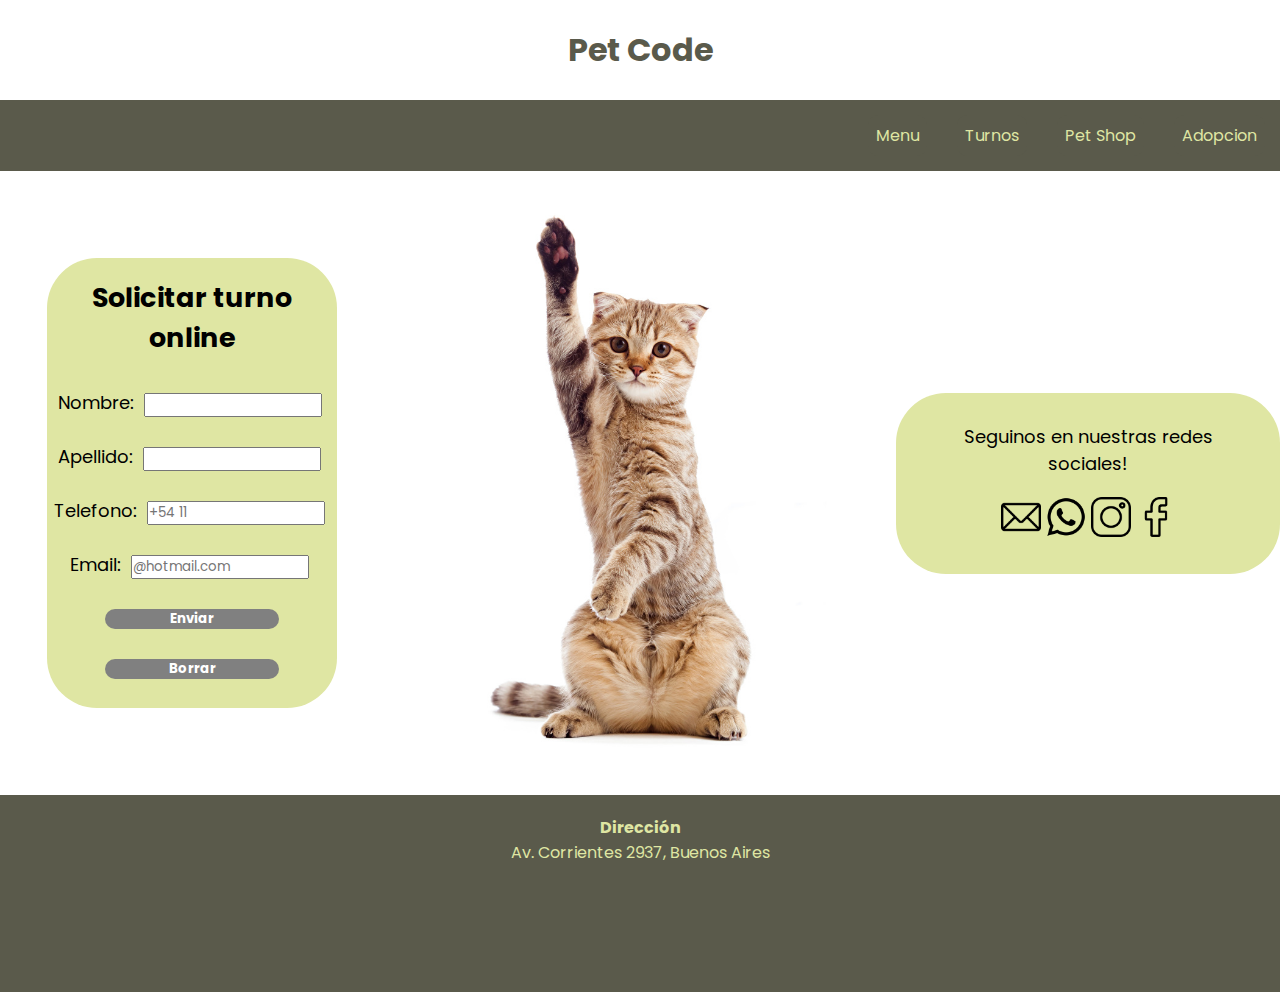
<file: Pet Shop/Turnos.html>
<!DOCTYPE html>
<html lang="es">

<head>
    <meta charset="UTF-8">
    <meta http-equiv="X-UA-Compatible" content="IE=edge">
    <meta name="viewport" content="width=device-width, initial-scale=1.0">
    <link rel="preconnect" href="https://fonts.googleapis.com">
    <link rel="preconnect" href="https://fonts.gstatic.com" crossorigin>
    <link href="https://fonts.googleapis.com/css2?family=Poppins:wght@200&display=swap" rel="stylesheet">
    <link rel="stylesheet" href="./estilo/estilo.css">
    <title>Turnos</title>
</head>

<body id="turnos-grid">

    <script src="./Javascript/header.js"></script>

    <main id="turnos-main">
        <div class="formulario">
            <h2>Solicitar turno online</h2>

            <form action="https://formspree.io/f/xkneqeyv" method="post" id="formulario" target="_blank">
                <div class="form-control">
                    <label class="formulario__label" for="firstname">Nombre:</label>
                    <input class="formulario__input" id="firstname" size="30" type="text" name="firstname" class="campo">
                </div>
                <div class="form-control">
                    <label class="formulario__label" for="lastname">Apellido:</label>
                    <input class="formulario__input" id="lastname" size="30" type="text" name="lastname" class="campo">
                </div>
                <div class="form-control">
                    <label class="formulario__label" for="tel">Telefono:</label>
                    <input class="formulario__input" id="tel" size="30" type="tel" name="tel" placeholder="+54 11" class="campo">
                </div>
                <div class="form-control">
                    <label class="formulario__label" for="email">Email:</label>
                    <input class="formulario__input" id="email" size="30" type="text" name="email" placeholder="@hotmail.com" class="campo">
                </div>
                <div>
                    <input type="submit" value="Enviar" class="boton">
                    <input type="reset" value="Borrar" class="boton">
                </div>

            </form>
        </div>
    </main>

    <div id="turnos-aside">
        <img width="100%" src="./fotos/gati1.jpg" alt="">
    </div>

    <div class="aside-redes">
        <div class="redescuadro">
            <p>Seguinos en nuestras redes sociales!</p>
            <nav>
                <a target="_blank" href="https://">
                    <img width="40px" src="./iconos/email.png" alt="email">
                </a>
                <a target="_blank" href="https://">
                    <img width="40px" src="./iconos/whatsapp.png" alt="whatsapp">
                </a>
                <a target="_blank" href="https://">
                    <img width="40px" src="./iconos/instagram.png" alt="instagram">
                </a>
                <a target="_blank" href="https://">
                    <img width="40px" src="./iconos/facebook.png" alt="facebook">
                </a>
            </nav>
        </div>
    </div>
    
    <script src="./Javascript/footer.js"></script>

    <script src="./Javascript/formulario.js"></script>
</body>

</html>
</file>
<file: estilo/estilo.css>
*{
  margin: 0;
  padding: 0;
  font-family: 'Poppins', sans-serif;
  text-decoration: none;
}

/*Maquetado de los HTML*/

header, .menu, main, #aside, footer{
  display: flex;
  justify-content: center;
  align-items: center;
}

#index-grid{
  display: grid;
  grid-template-areas:  ' header header'
                        ' barra barra'
                        'cajacarrusel cajacarrusel'
                        'contenedorfiltro secciónalimentos'
                        ' main aside'
                        'footer footer';
  grid-template-columns: 65% auto;
  grid-template-rows: 100px auto auto auto;
  gap: 0 20px;
}
#index-grid-pet{
  display: grid;
  grid-template-columns: repeat(3, 1fr);
  grid-template-areas:  ' header header'
                        ' barra barra'
                        'cajacarrusel cajacarrusel'
                        'contenedorfiltro secciónalimentos'
                        ' main aside'
                        'footer footer';
  grid-template-columns: repeat(3,100px);
  grid-template-rows: 100px auto auto auto;
  gap:10px;

}

body {
  height: 100%;
}

header{
  grid-area: header;
  color: #5a5a4b;
  padding: 2px;
  height: 100%;
}

.menu {
  grid-area: barra;
  justify-content: right;
}

#index-main{ grid-area: main;}
#aside{ grid-area: aside;}
footer{ grid-area: footer;}

@media only screen and (max-width: 980px) {
  #index-grid{
    grid-template-areas:  'header'
                          'barra'
                          'article'
                          'main'
                          'aside'
                          'footer';
    grid-template-columns: 100%;
    grid-template-rows: 100px auto auto auto auto;
  }

  #aside{
    margin: 20px 0 20px;
  }

  .mapacuadro iframe{
    width: 100%;
  }

  .menu {
    justify-content: center;
  }
}

.menu {
  float:none;
  background-color: #5a5a4b;
  text-align: right;
}
  
.menu a {
  background-color: #5a5a4b;
  color: #dfe6a3;
  border-radius:10px;
  margin: 15px;
  padding: 8px;
}
  
.menu a:hover {
  background-color: #5f5e58;
}

  /*SLIDER*/

  .slider{
    overflow: hidden;
  }

  .slider ul{
    display: flex;
    animation: cambio 10s infinite alternate ;
    width: 400%;
  }
  .slider li{
    width: 100%;
    list-style: none;
  }
  .slider img{
    width: 100%;
    height: 100%;
  }
  @keyframes cambio{
    0%{margin-left: 0%;}
    20%{margin-left: 0%;}

    25%{margin-left: -100%;}
    45%{margin-left: -100%;}

    50%{margin-left: -200%;}
    70%{margin-left: -200%;}

    75%{margin-left: -300%;}
    100%{margin-left: -300%;}
  }

/*CUADRO DE REDES*/

.redescuadro{
  background-color:#dfe6a3;
  border-radius: 50px;
  text-align: center;
  padding: 10px;
  font-size: 18px;
}

.redescuadro > *{
  margin: 20px;
}

#aside a, aside p{
  padding: 10px;
  font-size: 18px;
}

.mapacuadro{
  padding: 20px;
  background-color: #5a5a4b;
  color: #dfe6a3;
  width: 100%;
text-align: center;
}

/*TURNOS*/

/*FORMULARIO*/

.formulario{
  background-color:#dfe6a3;
  border-radius: 50px;
  text-align: center;
  font-size: 18px;
}

.boton{
  font-weight: bold;
  border: none;
  color: #ffffff;
  background-color: grey;
  border-radius: 50px;
  cursor: pointer;
}

.boton:hover{
  background-color: #e7b293;
}


/*ADOPCION*/

.contenedor{
  width: 100%;
  margin: auto;
  display: grid;
  grid-template-columns: repeat(3, 1fr);
  column-gap: .5rem;
  row-gap: .5rem;
  justify-content: center;
  align-content: center;
}

.mascota{
  width: 93%;
  margin: 20px;
  border-radius: 50px;
  overflow: hidden;
  background: rgb(245, 244, 241);
  cursor: default;
  transition: all 400ms ease;
}

.mascota:hover {
  transform: translateY(-6%);
}

.mascota img { 
  max-width: 100%;
  height: auto;
}

.mascota .contenido { 
  padding: 15px;
  text-align:left;
}

.mascota .contenido p { 
  line-height: 1.5;
  color: black;
}

.mascota .contenido > h3 {
  margin-bottom: 10px;
  background-color: rgb(209, 189, 145);
}

@media screen and (max-width:700px) { 
  .contenedor { 
    grid-template-columns: repeat(1, 1fr);
  }
}

@media screen and (min-width:768px) {
  .contenedor {
    grid-template-columns: repeat(2, 1fr)
  }
} 

@media screen and (min-width: 1024px) {
  .contenedor {
    grid-template-columns: repeat(4, 1fr);
  }
}

/*Pet Shop*/

/*Filtros*/
.filtros {
  margin-top: 30px ;
  width: 247px;
}
.contenedorfiltro {
  margin-top: 180px;
  margin-left: 20px;
  width: 18%;
  max-width: 75em;
}
.category_list{
  margin-bottom:20px;
}
.category-item {
  text-decoration: none;
  color: black;
}
/*Filtros*/

.todoslosproductos {
  font-size: 25px;
  font-weight: bold;
  color: black;
  display:flex;
  margin-left: 350px;
  margin-top: -360px;
}

/*Sección de artículos*/
.divrecuadro1 {
  width: auto;
  height: 392px;
  margin: 0;
  padding: 0;
}
.divrecuadro2 {
  width: auto;
  height: 392px;
  margin: 0;
  padding: 0;
}
.divrecuadro3 {
  width: auto;
  height: 392px;
  margin: 0;
  padding: 0;
}
.product-item {
  width: 232px;
  height: 392px;
  border-radius: 10px;
  box-shadow: 2px 2px 5px 2px #908989;
  right: 328px;
  top: 511px;
  display: block;
  float:left;
  flex-direction: row;
  margin: 7px;
}
.secciónalimentos div{
  text-align: center;
}
.marca {
  font-size: 14px;
  color: #666666;
  margin-left: 5px;
}

.cajadescripción {
  width: 220px;
  height: 46px;
  margin: 7px;
}
.cajaprecio {
  width: 220px;
  height: 10px;
  margin: 2px;
  padding: 1px;
}
.btn-center {
  margin-top: 20px;
}
.disponibilidad {
  font-size: 14px;
}
.descripcion {
  font-size: 14px;
  color: black;
}
.precio {
  margin-left: 160px;
  font-size: 13px;
}
.filtro {
  top: 20px;
  font-family: none;
  font-weight: 100;
}
.secciónalimentos {
  flex-direction: row;
  width: auto;
  margin-left: 350px;
  justify-content: space-between;
  text-align: center;
  align-items: center;
  grid-template-columns: repeat(4, 1fr);
  column-gap: .6rem;
  row-gap: .6rem;
  align-content: center;
  flex-direction: column;
  float:none;
}
.secciónalimentos .contenedora {
  text-align: justify;
}
.secciónalimentos .contenedorb {
  text-align: justify;
}
.filtroP {
  font-size: 18px;
  font-weight: bold;
  text-decoration:none;
  color: black;
}
.category_list {
  display: flex;
  flex-direction: column;
  margin: 0;

}
.marcas {
  font-size: 14px;
  font-family: Arial, Helvetica, sans-serif;
}
@media screen and (min-width: 1024px) {
  .secciónalimentos {
    grid-template-columns: repeat(4, 1fr);
  }
}

/*Sección de artículos*/

/* Carrusel Pet */
.cajacarrusel {
  width: 100%;
  overflow: hidden;
  align-items: right;
  padding:0;
  margin:0;
  height: 532px;
  grid-column: 1/6;
}
.carruselpet {
  box-shadow: 2px 2px 2px 2px #e2e2e2;
  width: 100%;
  height: 532px;
  margin: auto;
  overflow: hidden;

}
.carruselpet ul {
  display: flex;
  padding: 0;
  width: 200%;
  animation: carrusel 8s infinite;
  animation-timing-function: ease-out linear;
  margin-top: 0px;
  
}
.carruselpet li {
  width: 100%;
  list-style: none;
}
@keyframes carrusel {
  0% {margin-left: 0;}
  40% { margin-left: 0%;}

  60% { margin-left: -100%;}
  100% { margin-left: -100%;}
}
/*Carrusel Pet*/
</file>
<file: Pet Shop/estilo/estilo.css>
*{
  margin: 0;
  padding: 0;
  font-family: 'Poppins', sans-serif;
  text-decoration: none;
}

/*Maquetado de index.html*/

header, .menu, #index-main, .aside-redes, footer, #turnos-main, #turnos-aside{
  display: flex;
  justify-content: center;
  align-items: center;
}

#index-grid{
  display: grid;
  grid-template-areas:  ' header header'
                        ' barra barra'
                        ' index-main aside-redes'
                        'footer footer';
  grid-template-columns: 65% auto;
  grid-template-rows: 100px auto auto auto;
  gap: 0 20px;
}

header{
  grid-area: header;
  color: #5a5a4b;
  padding: 2px;
}

.menu {
  grid-area: barra;
  justify-content: right;
  float:none;
  background-color: #5a5a4b;
  text-align: right;
}

#index-main{ grid-area: index-main;}
.aside-redes{ grid-area: aside-redes;}
footer{ grid-area: footer;}

@media only screen and (max-width: 980px) {
  #index-grid{
    grid-template-areas:  'header'
                          'barra'
                          'index-main'
                          'aside-redes'
                          'footer';
    grid-template-columns: 100%;
    grid-template-rows: 100px auto auto auto auto;
  }

  .aside-redes{
    margin: 20px 0 20px;
  }

  .mapacuadro iframe{
    width: 100%;
  }

  .menu {
    justify-content: center;
  }
}

/*Maquetado de Turnos.html*/

#turnos-grid{
  display: grid;
  grid-template-areas:  'header header header'
                        'barra barra barra'
                        'turnos-main turnos-aside aside-redes'
                        'footer footer footer';
  grid-template-columns: 30% auto 30%;
  grid-template-rows: 100px auto auto auto;
  gap: 0 20px;
}

#turnos-aside{
  grid-area: turnos-aside;

}
#turnos-main{ grid-area: turnos-main;
  margin: 30px 0;
}

@media only screen and (max-width: 980px) {
  #turnos-grid{
    grid-template-areas:  'header header'
                          'barra barra'
                          'turnos-main turnos-aside'
                          'aside-redes aside-redes'
                          'footer footer';
    grid-template-columns: 50% 50%;
    grid-template-rows: 100px auto auto auto auto;
  }
}

@media only screen and (max-width: 600px) {
  #turnos-grid{
    grid-template-areas:  'header'
                          'barra'
                          'turnos-main'
                          'aside-redes'
                          'turnos-aside'
                          'footer ';
    grid-template-columns: 100%;
    grid-template-rows: 100px auto auto auto auto auto;
  }
}

/*Maquetado de adopcion.html*/

#adopcion-main{ grid-area: adopcion-main;
  margin-right: 20px;
}

#adopcion-grid{
  display: grid;
  grid-template-areas:  'header'
                        'barra'
                        'adopcion-main'
                        'footer';
  grid-template-columns: auto;
  grid-template-rows: 100px auto auto auto;
}

/*Maquetado de PetShop.html*/

#pet-grid{
  display: grid;
  grid-template-areas:  'header'
                        'barra'
                        'pet-main'
                        'footer';
  grid-template-columns: 100%;
  grid-template-rows: 100px auto auto auto;
}

#pet-main{ grid-area: pet-main;
}
  
.menu a {
  background-color: #5a5a4b;
  color: #dfe6a3;
  border-radius:10px;
  margin: 15px;
  padding: 8px;
}
  
.menu a:hover {
  background-color: #5f5e58;
}

  /*SLIDER*/

  .slider{
    overflow: hidden;
  }

  .slider ul{
    display: flex;
    animation: cambio 10s infinite alternate ;
    width: 400%;
  }
  .slider li{
    width: 100%;
    list-style: none;
  }
  .slider img{
    width: 100%;
    height: 100%;
  }
  @keyframes cambio{
    0%{margin-left: 0%;}
    20%{margin-left: 0%;}

    25%{margin-left: -100%;}
    45%{margin-left: -100%;}

    50%{margin-left: -200%;}
    70%{margin-left: -200%;}

    75%{margin-left: -300%;}
    100%{margin-left: -300%;}
  }

/*CUADRO DE REDES*/

.redescuadro{
  background-color:#dfe6a3;
  border-radius: 50px;
  text-align: center;
  padding: 10px;
  font-size: 18px;
}

.redescuadro > *{
  margin: 20px;
}

#aside a, aside p{
  padding: 10px;
  font-size: 18px;
}

.mapacuadro{
  padding: 20px;
  background-color: #5a5a4b;
  color: #dfe6a3;
  width: 100%;
text-align: center;
}

/*TURNOS*/

/*FORMULARIO*/

.formulario{
  background-color:#dfe6a3;
  border-radius: 50px;
  text-align: center;
  font-size: 18px;
  height: 450px;
  width: 290px;
}

.boton{
  font-weight: bold;
  border: none;
  color: #ffffff;
  background-color: grey;
  border-radius: 50px;
  cursor: pointer;
}

.boton:hover{
  background-color: #e7b293;
}

.formulario h2 {
  margin: 20px 15px;
}

.formulario input {
  margin: 15px 5px;
  width: 60%;
}

/*ADOPCION*/

#adopcion-texto {
  margin: 40px;
}

.contenedor{
  width: 100%;
  margin: auto;
  display: grid;
  grid-template-columns: repeat(3, 1fr);
  column-gap: .5rem;
  row-gap: .5rem;
  justify-content: center;
  align-content: center;
}

.mascota{
  width: 93%;
  margin: 20px;
  border-radius: 50px;
  overflow: hidden;
  background: rgb(245, 244, 241);
  cursor: default;
  transition: all 400ms ease;
}

.mascota:hover {
  transform: translateY(-6%);
}

.mascota img { 
  max-width: 100%;
  height: auto;
}

.mascota .contenido { 
  padding: 15px;
  text-align:left;
}

.mascota .contenido p { 
  line-height: 1.5;
  color: black;
}

.mascota .contenido > h3 {
  margin-bottom: 10px;
  background-color: rgb(209, 189, 145);
}


@media screen and (max-width:700px) { 
  .contenedor { 
    grid-template-columns: repeat(2, 1fr);
  }
}

@media screen and (min-width:768px) {
  .contenedor {
    grid-template-columns: repeat(3, 1fr)
  }
} 

@media screen and (min-width: 1024px) {
  .contenedor {
    grid-template-columns: repeat(4, 1fr);
  }
}

/*Pet Shop*/

/*Filtros*/
.filtros {
  margin-top: 30px ;
  width: 247px;
}
.contenedorfiltro {
  margin-top: 180px;
  margin-left: 20px;
  width: 18%;
  max-width: 75em;
}
.category_list{
  margin-bottom:20px;
}
.category-item {
  text-decoration: none;
  color: black;
}
/*Filtros*/

.todoslosproductos {
  font-size: 25px;
  font-weight: bold;
  color: black;
  display:flex;
  margin-left: 350px;
  margin-top: -360px;
}

/*Sección de artículos*/
.product-item {
  width: 232px;
  height: 392px;
  border-radius: 10px;
  box-shadow: 2px 2px 5px 2px #908989;
  right: 328px;
  top: 511px;
  display: block;
  float:left;
  flex-direction: row;
  margin: 7px;
}
.secciónalimentos div{
  text-align: center;
}
.marca {
  font-size: 14px;
  color: #666666;
  margin-left: 5px;
}

.cajadescripción {
  width: 220px;
  height: 46px;
  margin: 7px;
}
.cajaprecio {
  width: 220px;
  height: 10px;
  margin: 2px;
  padding: 1px;
}
.btn-center {
  margin-top: 20px;
}
.disponibilidad {
  font-size: 14px;
}
.descripcion {
  font-size: 14px;
  color: black;
}
.precio {
  margin-left: 160px;
  font-size: 13px;
}
.filtro {
  top: 20px;
  font-family: none;
  font-weight: 100;
}
.secciónalimentos {
  flex-direction: row;
  width: auto;
  margin-left: 350px;
  justify-content: space-between;
  text-align: center;
  align-items: center;
  grid-template-columns: repeat(4, 1fr);
  column-gap: .6rem;
  row-gap: .6rem;
  align-content: center;
  flex-direction: column;
  float:none;
}
.secciónalimentos .contenedora {
  text-align: justify;
}
.secciónalimentos .contenedorb {
  text-align: justify;
}
.filtroP {
  font-size: 18px;
  font-weight: bold;
  text-decoration:none;
  color: black;
  border-bottom: 2px black solid;
  margin-bottom: 10px;
}
.category_list {
  display: flex;
  flex-direction: column;
}
.marcas {
  font-size: 14px;
  font-family: Arial, Helvetica, sans-serif;
}
@media screen and (min-width: 1024px) {
  .secciónalimentos {
    grid-template-columns: repeat(4, 1fr);
  }
}

/*Sección de artículos*/

/* Carrusel Pet */

/* .carruselpet {
  box-shadow: 2px 2px 2px 2px #e2e2e2;
  width: auto;
  height: 532px;
  overflow: hidden;

}
.carruselpet ul {
  display: flex;
  width: 200%;
  animation: carrusel 10s infinite;
  animation-timing-function: ease-out linear;

}
.carruselpet li {
  width: 100%;
  list-style: none;
}


@keyframes carrusel {
  0% {margin-left: 0;}
  40% { margin-left: 0%;}

  60% { margin-left: -100%;}
  100% { margin-left: -100%;}
} */
/*Carrusel Pet*/



.form-control.success input{
  border-color: #2ecc71;
}

.form-control.error input{
  border-color: #e74c3c;
}
</file>
